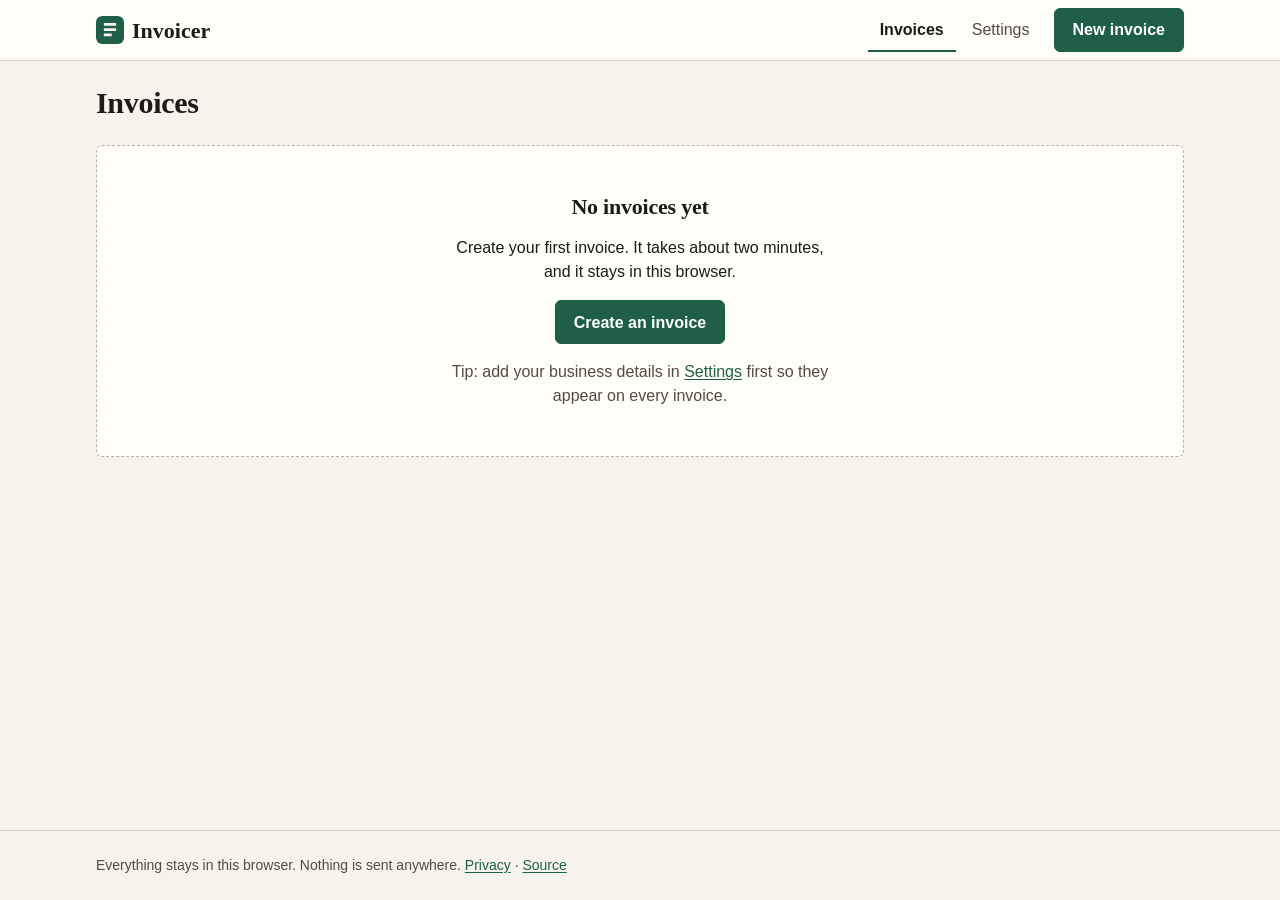
<file: index.html>
<!doctype html>
<html lang="en" class="loading">
<head>
  <meta charset="utf-8">
  <meta name="viewport" content="width=device-width, initial-scale=1, viewport-fit=cover">
  <title>Invoicer</title>
  <meta name="description" content="One-click invoices for freelancers. Everything stays in your browser.">
  <meta name="color-scheme" content="light">
  <meta name="theme-color" content="#1f5f4a">
  <link rel="icon" href="data:image/svg+xml,%3Csvg xmlns='http://www.w3.org/2000/svg' viewBox='0 0 32 32'%3E%3Crect width='32' height='32' rx='6' fill='%231f5f4a'/%3E%3Cpath d='M9 8h14v3H9zm0 6h14v3H9zm0 6h9v3H9z' fill='%23f6f3ec'/%3E%3C/svg%3E">
  <link rel="stylesheet" href="css/styles.css">
  <link rel="stylesheet" href="css/print.css" media="print">
</head>
<body>
  <a class="skip-link" href="#main">Skip to content</a>
  <header class="app-header">
    <div class="container app-header-inner">
      <a class="brand" href="#/invoices" aria-label="Invoicer home">
        <svg class="brand-mark" width="28" height="28" viewBox="0 0 32 32" aria-hidden="true" focusable="false"><rect width="32" height="32" rx="6" fill="#1f5f4a"/><path d="M9 8h14v3H9zm0 6h14v3H9zm0 6h9v3H9z" fill="#f6f3ec"/></svg>
        <span>Invoicer</span>
      </a>
      <nav class="app-nav" aria-label="Main">
        <a href="#/invoices" data-nav="invoices">Invoices</a>
        <a href="#/settings" data-nav="settings">Settings</a>
        <a class="btn btn-primary btn-nav" href="#/new" data-nav="new">New invoice</a>
      </nav>
    </div>
  </header>

  <div id="banner" class="banner container" role="alert" tabindex="-1" hidden></div>

  <main id="main" class="container" tabindex="-1">
    <noscript><p class="notice">Invoicer needs JavaScript to run. Everything stays in your browser; there is no server.</p></noscript>
  </main>

  <footer class="app-footer">
    <div class="container">
      <p>Everything stays in this browser. Nothing is sent anywhere. <a href="privacy.html">Privacy</a> · <a href="https://github.com/fainir/invoicer-demo">Source</a></p>
    </div>
  </footer>

  <div id="toast" class="toast" role="status" aria-live="polite" hidden></div>

  <dialog id="confirm-dialog" class="dialog" aria-labelledby="confirm-title">
    <form method="dialog">
      <h2 id="confirm-title">Delete all data?</h2>
      <p id="confirm-text"></p>
      <div class="actions">
        <button type="submit" value="cancel" class="btn btn-secondary" autofocus>Cancel</button>
        <button type="submit" value="confirm" id="confirm-ok" class="btn btn-danger-solid">Delete everything</button>
      </div>
    </form>
  </dialog>

  <script src="js/calc.js"></script>
  <script src="js/store.js"></script>
  <script src="js/app.js"></script>
</body>
</html>
</file>
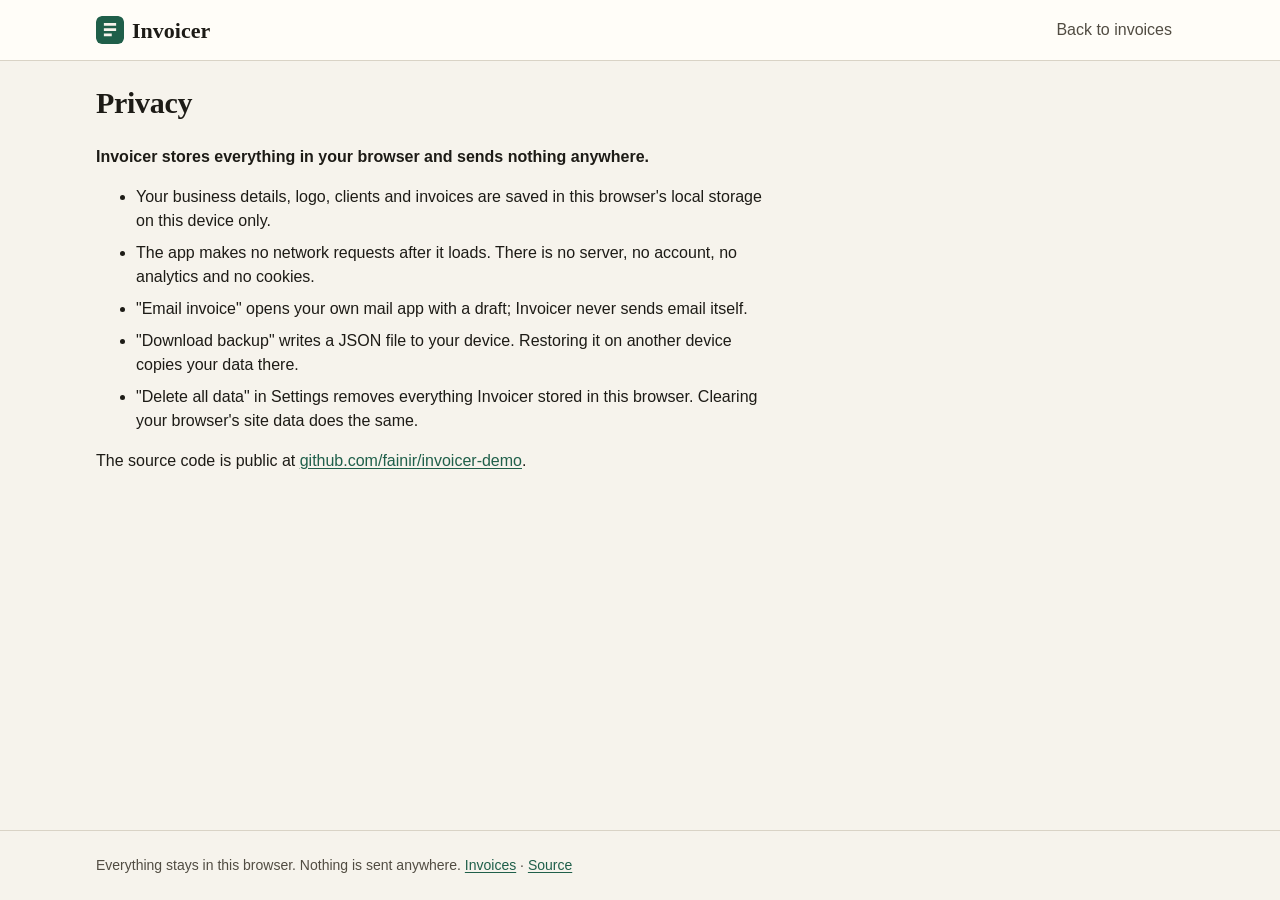
<file: privacy.html>
<!doctype html>
<html lang="en">
<head>
  <meta charset="utf-8">
  <meta name="viewport" content="width=device-width, initial-scale=1, viewport-fit=cover">
  <title>Privacy - Invoicer</title>
  <meta name="color-scheme" content="light">
  <meta name="theme-color" content="#1f5f4a">
  <link rel="icon" href="data:image/svg+xml,%3Csvg xmlns='http://www.w3.org/2000/svg' viewBox='0 0 32 32'%3E%3Crect width='32' height='32' rx='6' fill='%231f5f4a'/%3E%3Cpath d='M9 8h14v3H9zm0 6h14v3H9zm0 6h9v3H9z' fill='%23f6f3ec'/%3E%3C/svg%3E">
  <link rel="stylesheet" href="css/styles.css">
</head>
<body>
  <header class="app-header">
    <div class="container app-header-inner">
      <a class="brand" href="./" aria-label="Invoicer home">
        <svg class="brand-mark" width="28" height="28" viewBox="0 0 32 32" aria-hidden="true" focusable="false"><rect width="32" height="32" rx="6" fill="#1f5f4a"/><path d="M9 8h14v3H9zm0 6h14v3H9zm0 6h9v3H9z" fill="#f6f3ec"/></svg>
        <span>Invoicer</span>
      </a>
      <nav class="app-nav" aria-label="Main"><a href="./#/invoices">Back to invoices</a></nav>
    </div>
  </header>
  <main id="main" class="container">
    <div class="page prose">
    <h1 class="page-title">Privacy</h1>
    <p><strong>Invoicer stores everything in your browser and sends nothing anywhere.</strong></p>
    <ul>
      <li>Your business details, logo, clients and invoices are saved in this browser's local storage on this device only.</li>
      <li>The app makes no network requests after it loads. There is no server, no account, no analytics and no cookies.</li>
      <li>"Email invoice" opens your own mail app with a draft; Invoicer never sends email itself.</li>
      <li>"Download backup" writes a JSON file to your device. Restoring it on another device copies your data there.</li>
      <li>"Delete all data" in Settings removes everything Invoicer stored in this browser. Clearing your browser's site data does the same.</li>
    </ul>
    <p>The source code is public at <a href="https://github.com/fainir/invoicer-demo">github.com/fainir/invoicer-demo</a>.</p>
    </div>
  </main>
  <footer class="app-footer">
    <div class="container">
      <p>Everything stays in this browser. Nothing is sent anywhere. <a href="./#/invoices">Invoices</a> · <a href="https://github.com/fainir/invoicer-demo">Source</a></p>
    </div>
  </footer>
</body>
</html>
</file>
<file: css/styles.css>
/* Invoicer - "paper ledger" look. Warm paper, ink text, one green accent. No web fonts (the app makes no network calls). */

:root {
  --paper: #f6f3ec;
  --paper-2: #fffdf8;
  --paper-3: #ece7db;
  --ink: #1d1b16;
  --ink-2: #514c42;
  --ink-3: #6b655a;
  --line: #d9d3c6;
  --line-strong: #b9b1a1;
  --accent: #1f5f4a;
  --accent-ink: #163f33;
  --accent-soft: #e2efe8;
  --danger: #a9321f;
  --danger-soft: #f8e4e0;
  --warn-soft: #fbe9c8;
  --warn-ink: #6b4a05;
  --sent-soft: #e4ebf5;
  --sent-ink: #2b4a7a;
  --paid-ink: #1f5f4a;
  --radius: 6px;
  --font-display: "Iowan Old Style", "Palatino Linotype", Palatino, "Book Antiqua", Georgia, "Times New Roman", serif;
  --font-ui: -apple-system, BlinkMacSystemFont, "Segoe UI", "Helvetica Neue", Arial, sans-serif;
  --space-1: 4px; --space-2: 8px; --space-3: 12px; --space-4: 16px; --space-6: 24px; --space-8: 32px; --space-12: 48px; --space-16: 64px;
  --shadow: 0 1px 2px rgba(29, 27, 22, 0.06), 0 8px 24px rgba(29, 27, 22, 0.06);
  --control-h: 44px;
}

*, *::before, *::after { box-sizing: border-box; }
[hidden] { display: none !important; }
html { -webkit-text-size-adjust: 100%; }
body {
  margin: 0;
  background: var(--paper);
  color: var(--ink);
  font-family: var(--font-ui);
  font-size: 16px;
  line-height: 1.5;
  font-variant-numeric: tabular-nums;
  min-height: 100vh;
  display: flex;
  flex-direction: column;
}
h1, h2, h3 { font-family: var(--font-display); font-weight: 600; line-height: 1.2; margin: 0; letter-spacing: -0.01em; }
h1 { font-size: 30px; }
h2 { font-size: 22px; }
h3 { font-size: 17px; }
p { margin: 0; }
a { color: var(--accent); text-underline-offset: 2px; }
a:hover { color: var(--accent-ink); }
img { max-width: 100%; height: auto; }
.muted { color: var(--ink-2); }
.sr-only { position: absolute; width: 1px; height: 1px; padding: 0; margin: -1px; overflow: hidden; clip: rect(0, 0, 0, 0); white-space: nowrap; border: 0; }

:focus-visible { outline: 3px solid var(--accent); outline-offset: 2px; }
.page-title:focus, .preview-title:focus, #main:focus { outline: none; }
@media (prefers-reduced-motion: no-preference) { html { scroll-behavior: smooth; } }

.skip-link { position: absolute; left: var(--space-4); top: -60px; background: var(--ink); color: var(--paper-2); padding: var(--space-3) var(--space-4); border-radius: var(--radius); z-index: 100; }
.skip-link:focus { top: var(--space-2); }

.container { width: 100%; max-width: 1120px; margin: 0 auto; padding-left: var(--space-4); padding-right: var(--space-4); }

/* Header */
.app-header { background: var(--paper-2); border-bottom: 1px solid var(--line); }
.app-header-inner { display: flex; align-items: center; justify-content: space-between; gap: var(--space-3); min-height: 60px; padding-top: var(--space-2); padding-bottom: var(--space-2); }
.brand { display: inline-flex; align-items: center; gap: var(--space-2); min-height: var(--control-h); font-family: var(--font-display); font-size: 22px; font-weight: 600; color: var(--ink); text-decoration: none; }
.brand-mark { flex: none; border-radius: 6px; }
.app-nav { display: flex; align-items: center; gap: var(--space-1); }
.app-nav a:not(.btn) { color: var(--ink-2); text-decoration: none; padding: var(--space-2) var(--space-3); border-radius: var(--radius); min-height: var(--control-h); display: inline-flex; align-items: center; }
.app-nav a:not(.btn):hover { color: var(--ink); background: var(--paper-3); }
.app-nav a[aria-current="page"]:not(.btn) { color: var(--ink); font-weight: 600; box-shadow: inset 0 -2px 0 var(--accent); border-radius: 0; }
.btn-nav { margin-left: var(--space-2); white-space: nowrap; }
.btn-nav[aria-current="page"] { background: var(--accent-ink); border-color: var(--accent-ink); box-shadow: inset 0 -3px 0 var(--paper-2); }
@media (max-width: 439px) {
  .brand span { position: absolute; width: 1px; height: 1px; overflow: hidden; clip: rect(0, 0, 0, 0); }
  .brand { min-width: var(--control-h); justify-content: center; }
  .app-nav a:not(.btn) { padding: var(--space-2); }
  .btn-nav { padding-left: 12px; padding-right: 12px; }
}

/* Footer (hidden until the app has rendered, so it does not jump when the view fills in) */
.loading .app-footer { display: none; }
.app-footer { margin-top: auto; border-top: 1px solid var(--line); padding: var(--space-6) 0; color: var(--ink-2); font-size: 14px; }

/* Buttons */
.btn {
  display: inline-flex; align-items: center; justify-content: center; gap: var(--space-2);
  min-height: var(--control-h); padding: 10px 18px; border-radius: var(--radius);
  font: inherit; font-weight: 600; text-decoration: none; cursor: pointer; line-height: 1.2;
  border: 1px solid transparent; transition: background-color 120ms ease-out, color 120ms ease-out, transform 100ms ease-out;
  -webkit-tap-highlight-color: transparent;
}
.btn:active { transform: translateY(1px); }
.btn[disabled], .btn:disabled { opacity: 0.5; cursor: not-allowed; transform: none; }
.btn-primary { background: var(--accent); color: #fff; border-color: var(--accent); }
.btn-primary:hover { background: var(--accent-ink); border-color: var(--accent-ink); color: #fff; }
.btn-secondary { background: var(--paper-2); color: var(--ink); border-color: var(--line-strong); }
.btn-secondary:hover { background: var(--paper-3); color: var(--ink); }
.btn-ghost { background: transparent; color: var(--accent); }
.btn-ghost:hover { background: var(--accent-soft); color: var(--accent-ink); }
.btn-danger { background: var(--paper-2); color: var(--danger); border-color: var(--line-strong); }
.btn-danger:hover { background: var(--danger-soft); color: var(--danger); }
.btn-danger-solid { background: var(--danger); color: #fff; border-color: var(--danger); }
.btn-danger-solid:hover { background: #8a2718; color: #fff; }
.btn-small { padding: 8px 14px; font-size: 15px; }
.btn-icon { width: var(--control-h); height: var(--control-h); padding: 0; background: transparent; color: var(--ink-2); border-color: transparent; }
.btn-icon:hover { background: var(--danger-soft); color: var(--danger); }

/* Page layout */
.page { padding-top: var(--space-6); padding-bottom: var(--space-12); }
.page-narrow { max-width: 680px; }
.page-head { display: flex; flex-wrap: wrap; align-items: flex-start; justify-content: space-between; gap: var(--space-3); margin-bottom: var(--space-6); }
.page-head .btn { flex: none; }
.actions { display: flex; flex-wrap: wrap; gap: var(--space-3); align-items: center; }

.notice { display: flex; flex-wrap: wrap; align-items: center; justify-content: space-between; gap: var(--space-3); background: var(--warn-soft); color: var(--warn-ink); border-radius: var(--radius); padding: var(--space-3) var(--space-4); margin-bottom: var(--space-4); }
.notice a:not(.btn) { color: inherit; }
.banner { display: flex; flex-wrap: wrap; align-items: center; justify-content: space-between; gap: var(--space-3); background: var(--danger-soft); color: var(--danger); border: 1px solid #e3b7ae; border-radius: var(--radius); padding: var(--space-3) var(--space-4); margin-top: var(--space-4); }
.banner:focus { outline: none; }
.banner .btn-ghost { color: var(--danger); }
.banner .btn-ghost:hover { background: rgba(169, 50, 31, 0.08); color: var(--danger); }

.empty { text-align: center; padding: var(--space-12) var(--space-4); background: var(--paper-2); border: 1px dashed var(--line-strong); border-radius: var(--radius); display: flex; flex-direction: column; align-items: center; gap: var(--space-4); }
.empty p { max-width: 44ch; }
.empty-inline { padding: var(--space-8) var(--space-4); }

/* Forms */
fieldset { border: 0; padding: 0; margin: 0 0 var(--space-8); min-width: 0; }
legend { font-family: var(--font-display); font-size: 20px; font-weight: 600; padding: 0; margin-bottom: var(--space-4); }
.field { display: flex; flex-direction: column; gap: var(--space-1); margin-bottom: var(--space-4); min-width: 0; }
.field label, .item-label { font-size: 14px; font-weight: 600; color: var(--ink-2); }
.req { color: var(--danger); }
.hint { font-size: 14px; color: var(--ink-3); }
input, select, textarea {
  font: inherit; color: var(--ink); background: var(--paper-2);
  border: 1px solid var(--line-strong); border-radius: var(--radius);
  min-height: var(--control-h); padding: 10px 12px; width: 100%;
}
textarea { resize: vertical; line-height: 1.4; }
select { appearance: none; -webkit-appearance: none; padding-right: 36px; background-image: url("data:image/svg+xml,%3Csvg xmlns='http://www.w3.org/2000/svg' width='14' height='14' viewBox='0 0 16 16'%3E%3Cpath d='M3 6l5 5 5-5' fill='none' stroke='%23514c42' stroke-width='2' stroke-linecap='round'/%3E%3C/svg%3E"); background-repeat: no-repeat; background-position: right 12px center; }
input::placeholder, textarea::placeholder { color: var(--ink-3); }
input:hover, select:hover, textarea:hover { border-color: var(--ink-3); }
input[aria-invalid="true"], select[aria-invalid="true"], textarea[aria-invalid="true"] { border-color: var(--danger); box-shadow: inset 0 0 0 1px var(--danger); }
[aria-invalid="true"]:focus-visible { outline-color: var(--danger); }
input[type="file"] { padding: 8px; background: transparent; border-style: dashed; }
input[type="file"]::file-selector-button { font: inherit; font-weight: 600; color: var(--ink); background: var(--paper-2); border: 1px solid var(--line-strong); border-radius: var(--radius); padding: 6px 12px; margin-right: var(--space-3); cursor: pointer; }
input[type="date"] { min-width: 0; }
.field-error { color: var(--danger); font-size: 14px; }
.form-error { color: var(--danger); font-weight: 600; margin-bottom: var(--space-4); padding: var(--space-3) var(--space-4); background: var(--danger-soft); border-radius: var(--radius); }
.field-row { display: grid; grid-template-columns: 1fr; gap: 0 var(--space-4); }
@media (min-width: 560px) { .field-row { grid-template-columns: repeat(auto-fit, minmax(160px, 1fr)); } }

/* Invoice list */
.list-tools { display: flex; flex-wrap: wrap; align-items: end; justify-content: space-between; gap: var(--space-3) var(--space-4); margin-bottom: var(--space-4); }
.search-field { flex: 1 1 260px; max-width: 420px; margin-bottom: 0; }
.list-summary { font-size: 15px; }
.invoice-list { list-style: none; margin: 0; padding: 0; display: flex; flex-direction: column; gap: var(--space-3); }
.invoice-row {
  display: grid; gap: var(--space-2) var(--space-4); align-items: center;
  grid-template-columns: 1fr auto;
  grid-template-areas: "main total" "meta status" "actions actions";
  background: var(--paper-2); border: 1px solid var(--line); border-left: 4px solid var(--line-strong); border-radius: var(--radius);
  padding: var(--space-4);
}
.invoice-row.status-sent { border-left-color: var(--sent-ink); }
.invoice-row.status-paid { border-left-color: var(--paid-ink); }
.row-main { grid-area: main; display: flex; flex-direction: column; min-width: 0; }
.row-number { font-weight: 700; font-family: var(--font-display); font-size: 18px; color: var(--ink); text-decoration: none; }
.row-number:hover { color: var(--accent); text-decoration: underline; }
.row-client { color: var(--ink-2); overflow: hidden; text-overflow: ellipsis; white-space: nowrap; }
.row-meta { grid-area: meta; display: flex; flex-wrap: wrap; align-items: center; gap: var(--space-1) var(--space-2); color: var(--ink-2); font-size: 14px; }
.row-due { white-space: nowrap; }
.row-total { grid-area: total; font-weight: 700; font-size: 18px; text-align: right; min-width: 0; overflow-wrap: anywhere; }
.row-status { grid-area: status; justify-self: end; }
.row-actions { grid-area: actions; display: flex; flex-wrap: wrap; gap: var(--space-2); padding-top: var(--space-2); border-top: 1px solid var(--line); }
.row-actions .btn { flex: 1 1 auto; }
.status-select { width: auto; min-width: 110px; padding: 6px 32px 6px 12px; font-size: 15px; font-weight: 600; }
.status-select.status-draft { background-color: var(--paper-3); }
.status-select.status-sent { background-color: var(--sent-soft); color: var(--sent-ink); }
.status-select.status-paid { background-color: var(--accent-soft); color: var(--paid-ink); }
.badge { display: inline-block; font-size: 12px; font-weight: 700; text-transform: uppercase; letter-spacing: 0.04em; padding: 2px 8px; border-radius: 999px; }
.badge-overdue { background: var(--danger-soft); color: var(--danger); }
@media (min-width: 820px) {
  .invoice-row { grid-template-columns: minmax(0, 2fr) minmax(0, 1.4fr) auto auto auto; grid-template-areas: "main meta total status actions"; }
  .row-actions { padding-top: 0; border-top: 0; }
  .row-actions .btn { flex: none; }
}

/* Editor */
.editor { display: grid; grid-template-columns: minmax(0, 1fr); gap: var(--space-8); }
.editor-form { min-width: 0; }
.editor-form .page-head { flex-direction: column; gap: var(--space-1); }
.editor-preview { min-width: 0; }
.preview-title { margin-bottom: var(--space-3); }
.editor-actions { padding-top: var(--space-4); border-top: 1px solid var(--line); }
.editor-bar { display: none; }
@media (max-width: 899px) {
  .editor { padding-bottom: 72px; }
  .editor-bar {
    position: fixed; left: 0; right: 0; bottom: 0; z-index: 20;
    display: flex; align-items: center; gap: var(--space-3);
    background: var(--paper-2); border-top: 1px solid var(--line);
    padding: var(--space-2) var(--space-4) calc(var(--space-2) + env(safe-area-inset-bottom, 0px));
    box-shadow: 0 -4px 16px rgba(29, 27, 22, 0.08);
  }
  .editor-bar-total { flex: 1; font-size: 15px; }
  .editor-bar-total strong { font-size: 18px; overflow-wrap: anywhere; }
  body:has(.editor-bar) .app-footer { padding-bottom: calc(var(--space-6) + 64px); }
}
@media (min-width: 900px) {
  .editor { grid-template-columns: minmax(0, 3fr) minmax(0, 2fr); align-items: start; }
  .editor-preview { position: sticky; top: var(--space-4); }
}

/* Line items */
.items-head { display: none; }
.item-row { display: grid; grid-template-columns: 1fr 1fr; grid-template-areas: "desc desc" "qty price" "total remove"; gap: var(--space-2) var(--space-3); padding: var(--space-3); margin-bottom: var(--space-3); background: var(--paper-2); border: 1px solid var(--line); border-radius: var(--radius); align-items: start; }
.item-row .field { margin-bottom: 0; }
.item-desc { grid-area: desc; }
.item-qty { grid-area: qty; }
.item-price { grid-area: price; }
.item-total { grid-area: total; display: flex; flex-direction: column; gap: var(--space-1); }
.item-total output { font-weight: 600; min-height: var(--control-h); display: flex; align-items: center; min-width: 0; overflow-wrap: anywhere; }
.btn-remove { grid-area: remove; justify-self: end; align-self: end; }
@media (min-width: 640px) {
  .items-head { display: grid; grid-template-columns: minmax(0, 1fr) 72px 110px 104px var(--control-h); gap: var(--space-3); font-size: 14px; font-weight: 600; color: var(--ink-2); padding: 0 var(--space-3) var(--space-2); }
  .items-head span:nth-child(4) { text-align: right; }
  .item-row { grid-template-columns: minmax(0, 1fr) 72px 110px 104px var(--control-h); grid-template-areas: "desc qty price total remove"; padding: var(--space-2) var(--space-3); margin-bottom: var(--space-2); }
  .item-row .item-label { position: absolute; width: 1px; height: 1px; padding: 0; margin: -1px; overflow: hidden; clip: rect(0, 0, 0, 0); white-space: nowrap; border: 0; }
  .item-total output { justify-content: flex-end; }
  .btn-remove { align-self: start; }
}
#items-error { margin-bottom: var(--space-3); }

/* Invoice document (preview and print) */
.invoice-doc {
  background: #fff; color: #1d1b16; border: 1px solid var(--line); border-radius: var(--radius); box-shadow: var(--shadow);
  padding: var(--space-6); font-size: 14px; line-height: 1.45;
}
.doc-head { display: flex; flex-wrap: wrap; justify-content: space-between; gap: var(--space-4); padding-bottom: var(--space-4); border-bottom: 2px solid #1d1b16; margin-bottom: var(--space-6); }
.doc-from { min-width: 0; flex: 1 1 200px; }
.doc-logo { display: block; max-height: 64px; width: auto; max-width: 180px; margin-bottom: var(--space-3); }
.doc-title { text-align: right; flex: 0 1 auto; }
.doc-h { font-family: var(--font-display); font-size: 30px; font-weight: 600; letter-spacing: 0.04em; text-transform: uppercase; margin-bottom: var(--space-2); }
.doc-meta { margin: 0; display: grid; gap: 2px; }
.doc-meta div { display: flex; justify-content: flex-end; gap: var(--space-3); }
.doc-meta dt { color: var(--ink-2); }
.doc-meta dd { margin: 0; font-weight: 600; min-width: 92px; text-align: left; }
.doc-billto { margin-bottom: var(--space-6); }
.doc-billto h3, .doc-notes h3 { font-family: var(--font-ui); font-size: 11px; font-weight: 700; text-transform: uppercase; letter-spacing: 0.08em; color: var(--ink-2); margin-bottom: var(--space-1); }
.doc-items-wrap { overflow-x: auto; margin-bottom: var(--space-4); }
.doc-items { width: 100%; border-collapse: collapse; }
.doc-items th, .doc-items td { padding: 8px 6px; text-align: left; vertical-align: top; border-bottom: 1px solid var(--line); }
.doc-items th { font-size: 11px; font-weight: 700; text-transform: uppercase; letter-spacing: 0.08em; color: var(--ink-2); border-bottom: 1px solid #1d1b16; }
.doc-items .num { text-align: right; white-space: nowrap; }
.doc-items td:first-child { word-break: break-word; }
.doc-from, .doc-billto, .doc-notes, .doc-foot { min-width: 0; overflow-wrap: anywhere; }
.doc-empty { color: var(--ink-3); font-style: italic; }
.doc-totals { display: flex; justify-content: flex-end; margin-bottom: var(--space-6); }
.doc-totals dl { margin: 0; width: 100%; max-width: 280px; }
.doc-totals div { display: flex; justify-content: space-between; gap: var(--space-4); padding: 4px 0; }
.doc-totals dd { margin: 0; font-weight: 600; overflow-wrap: anywhere; }
.doc-totals .grand { border-top: 2px solid #1d1b16; margin-top: 4px; padding-top: 8px; font-size: 17px; }
.doc-totals .grand dd { font-weight: 700; }
.doc-notes { margin-bottom: var(--space-6); }
.doc-foot { color: var(--ink-2); font-size: 13px; border-top: 1px solid var(--line); padding-top: var(--space-3); }
@media (max-width: 420px) {
  .invoice-doc { padding: var(--space-4); }
  .doc-title { text-align: left; }
  .doc-meta div { justify-content: flex-start; }
}

/* Settings */
.logo-field { display: flex; flex-wrap: wrap; gap: var(--space-4); align-items: flex-start; }
.logo-preview { width: 120px; height: 120px; flex: none; display: flex; align-items: center; justify-content: center; background: var(--paper-2); border: 1px solid var(--line); border-radius: var(--radius); overflow: hidden; }
.logo-preview img { max-width: 100%; max-height: 100%; object-fit: contain; }
.logo-field .field { flex: 1 1 240px; }
.logo-field .field .btn { align-self: flex-start; }
.data-section { margin-top: var(--space-12); padding-top: var(--space-8); border-top: 1px solid var(--line); display: flex; flex-direction: column; gap: var(--space-4); }
.data-section .actions { align-items: flex-end; }
.field-inline { margin-bottom: 0; flex: 1 1 260px; }

/* Toast */
.toast {
  position: fixed; left: 50%; top: calc(env(safe-area-inset-top, 0px) + var(--space-3)); transform: translateX(-50%); z-index: 50;
  display: flex; align-items: center; gap: var(--space-3);
  background: var(--ink); color: var(--paper-2); padding: var(--space-2) var(--space-2) var(--space-2) var(--space-4);
  border-radius: var(--radius); box-shadow: var(--shadow); max-width: calc(100% - 32px); width: max-content;
  animation: toast-in 200ms ease-out;
}
.toast-msg { font-size: 15px; }
.btn-toast { background: var(--paper-2); color: var(--ink); border-color: var(--paper-2); padding: 6px 12px; }
.btn-toast:hover { background: var(--paper-3); color: var(--ink); }
.toast-close { background: transparent; border: 0; color: var(--paper-2); font-size: 22px; line-height: 1; width: var(--control-h); height: var(--control-h); border-radius: var(--radius); cursor: pointer; }
.toast-close:hover { background: rgba(255, 255, 255, 0.12); }
.toast :focus-visible { outline-color: var(--paper-2); }
@media (max-width: 899px) { .toast { top: calc(env(safe-area-inset-top, 0px) + 68px); } }
@keyframes toast-in { from { opacity: 0; transform: translate(-50%, -8px); } to { opacity: 1; transform: translate(-50%, 0); } }

/* Dialog */
.dialog { border: 0; border-radius: var(--radius); padding: var(--space-6); max-width: min(440px, calc(100% - 32px)); background: var(--paper-2); color: var(--ink); box-shadow: var(--shadow); }
.dialog::backdrop { background: rgba(29, 27, 22, 0.5); }
.dialog h2 { margin-bottom: var(--space-3); }
.dialog p { margin-bottom: var(--space-6); }
.dialog .actions { justify-content: flex-end; }

/* Prose pages */
.prose { max-width: 680px; }
.prose h1 { margin-bottom: var(--space-6); }
.prose p, .prose ul { margin-bottom: var(--space-4); }
.prose li { margin-bottom: var(--space-2); }

@media (prefers-reduced-motion: reduce) {
  *, *::before, *::after { animation-duration: 0.01ms !important; transition-duration: 0.01ms !important; }
}
</file>
<file: css/print.css>
/* Invoicer - print stylesheet. Only the invoice document prints. */
@page { size: auto; margin: 16mm; }
html, body { background: #fff !important; color: #000; height: auto; min-height: 0; }
.app-header, .app-footer, .skip-link, .banner, .toast, .dialog, .editor-form, .editor-bar, .preview-title, .notice { display: none !important; }
#main, .container { max-width: none; padding: 0; margin: 0; }
.page { padding: 0; }
.editor { display: block; padding: 0; }
.editor-preview { position: static; }
.invoice-doc { border: 0; border-radius: 0; box-shadow: none; padding: 0; font-size: 12pt; color: #000; }
.doc-head { border-bottom-color: #000; }
.doc-items th { border-bottom-color: #000; }
.doc-items tr, .doc-totals div { break-inside: avoid; page-break-inside: avoid; }
.doc-totals .grand { border-top-color: #000; }
a { color: inherit; text-decoration: none; }
</file>
